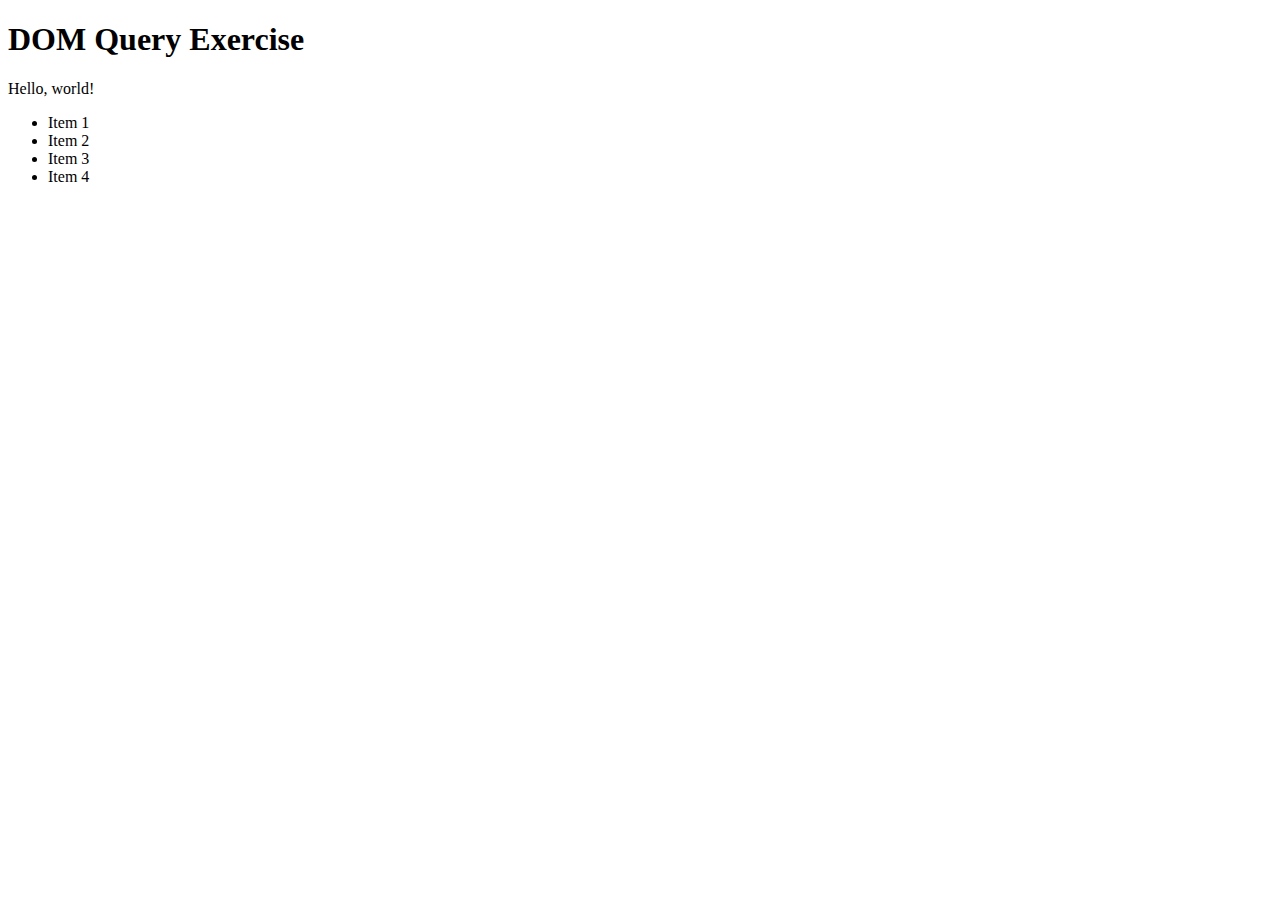
<file: 11-dom-manipulation/assignments/dom-hw-1/index.html>
<!DOCTYPE html>
<html>
  <head>
    <title>DOM Query Exercise</title>
  </head>
  <body>
    <div id="container">
      <h1>DOM Query Exercise</h1>
      <p>Hello, world!</p>
      <ul id="my-list">
        <li class="item">Item 1</li>
        <li class="item">Item 2</li>
        <li class="item">Item 3</li>
      </ul>
    </div>
  </body>
  <script src="script.js"></script>
</html>
</file>
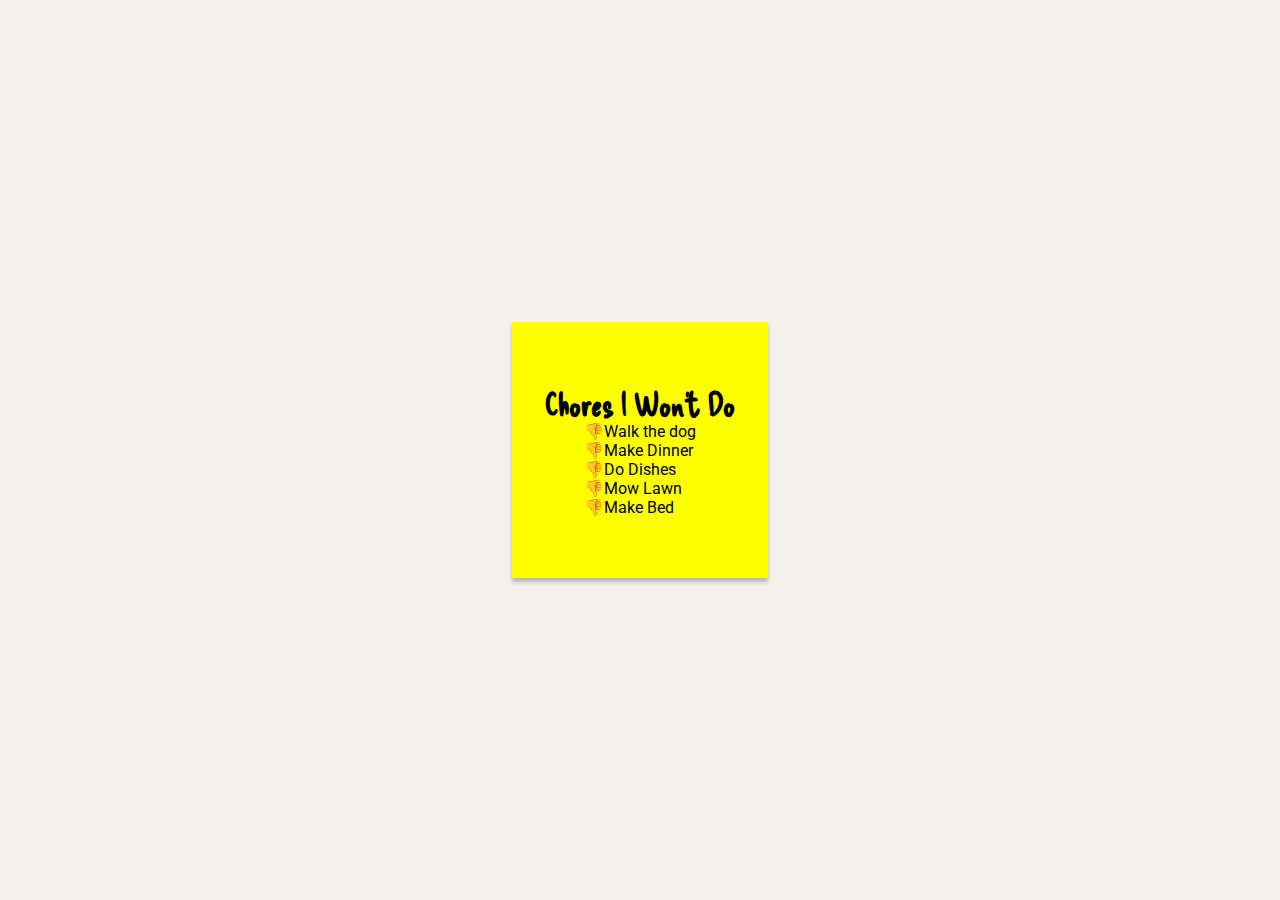
<file: 11-dom-manipulation/practice/append-child-loop-example/index.html>
<!DOCTYPE html>
<html>
    <head>
        <title>Append child</title>
        <link rel='stylesheet' href="styles.css"/>
    </head>
    <body>
        <main id="main">
            <h1>Chores I Won't Do</h1>
        </main>
        <script src="script.js"> </script> 
    </body>
</html>
</file>
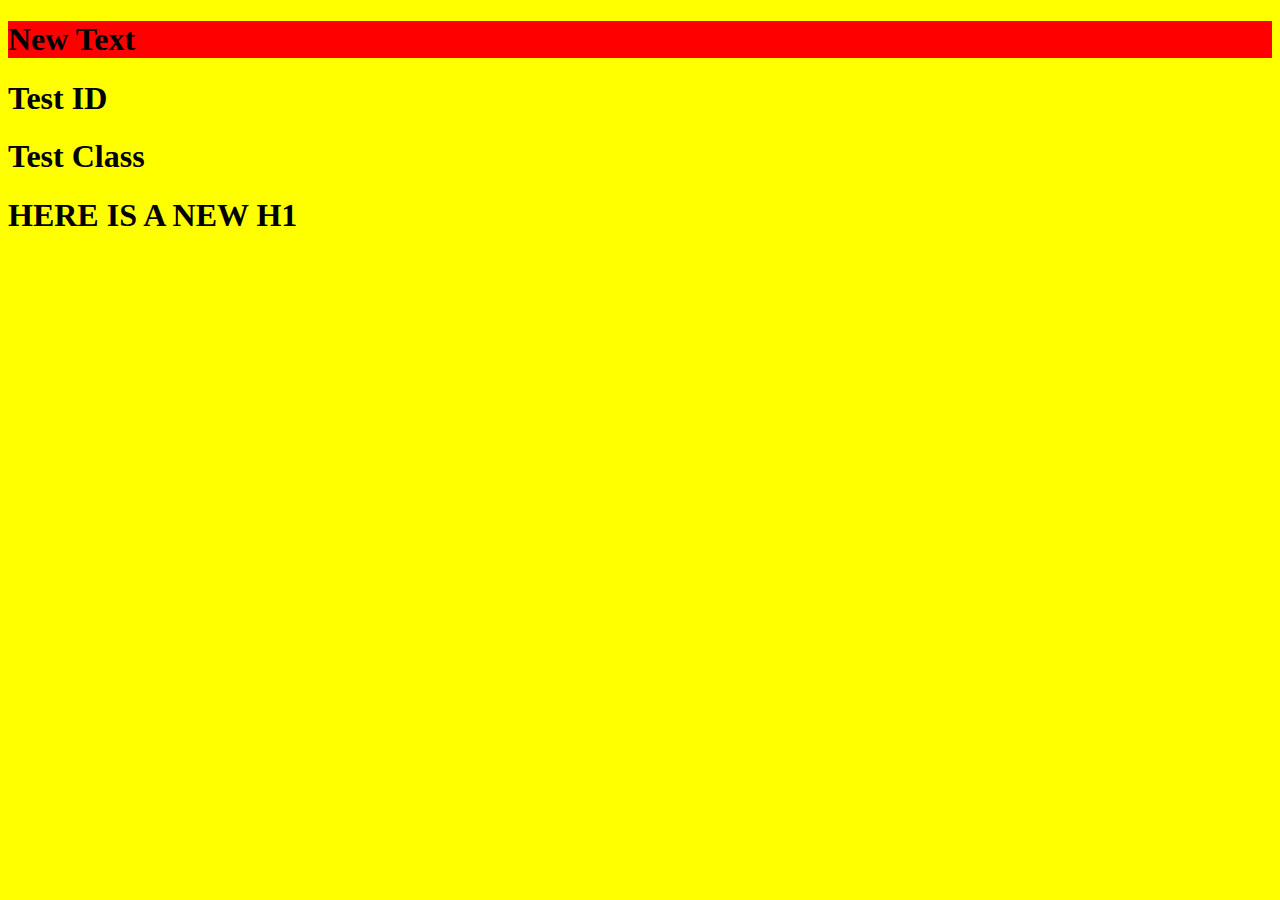
<file: 11-dom-manipulation/practice/dom-practice/index.html>
<!DOCTYPE html>
<html lang="en">
<head>
    <meta charset="UTF-8">
    <meta http-equiv="X-UA-Compatible" content="IE=edge">
    <meta name="viewport" content="width=device-width, initial-scale=1.0">
    <link rel="stylesheet" href="styles.css">
    <title>DOM Practice</title>
</head>
<body>
    <h1>DOM Manipulation!</h1>
    <h1 id="some-id">Test ID</h1>
    <h1 class="some-class">Test Class</h1>
    <!-- <div class="box">Div 1</div> -->
    <!-- <div class="box">Div 2</div>
    <div class="box">Div 3</div>
    <div class="box">Div 4</div>
     -->
<script src='script.js'></script>
</body>
</html>
</file>
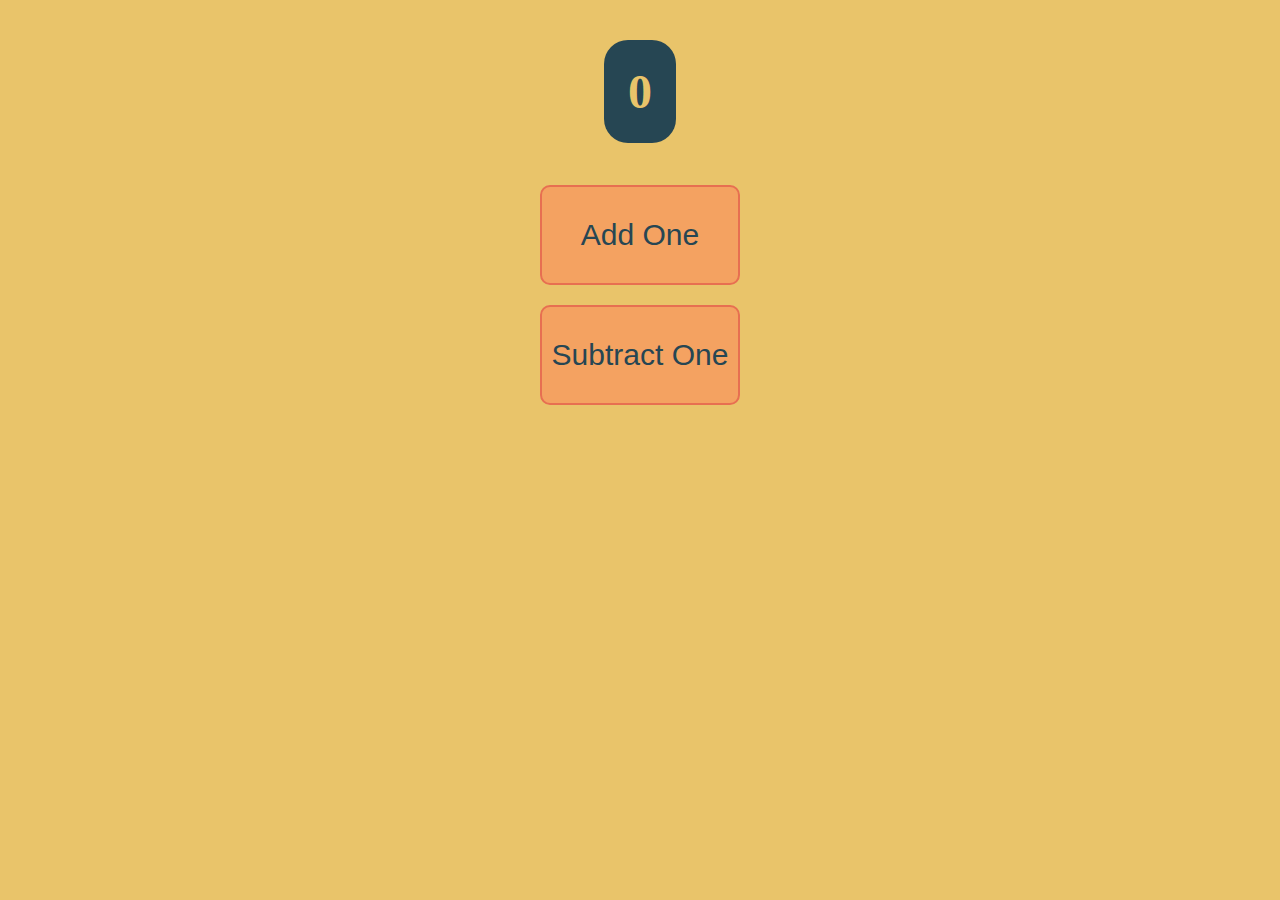
<file: 11-dom-manipulation/practice/event-practice-1/index.html>
<!DOCTYPE html>
<html>
    <head>
        <title>DOM-Practice-1</title>
        <link rel='stylesheet' href="styles.css"/>
    </head>
    <body>
       
        <script src="script.js"> </script> 
    </body>
</html>
</file>
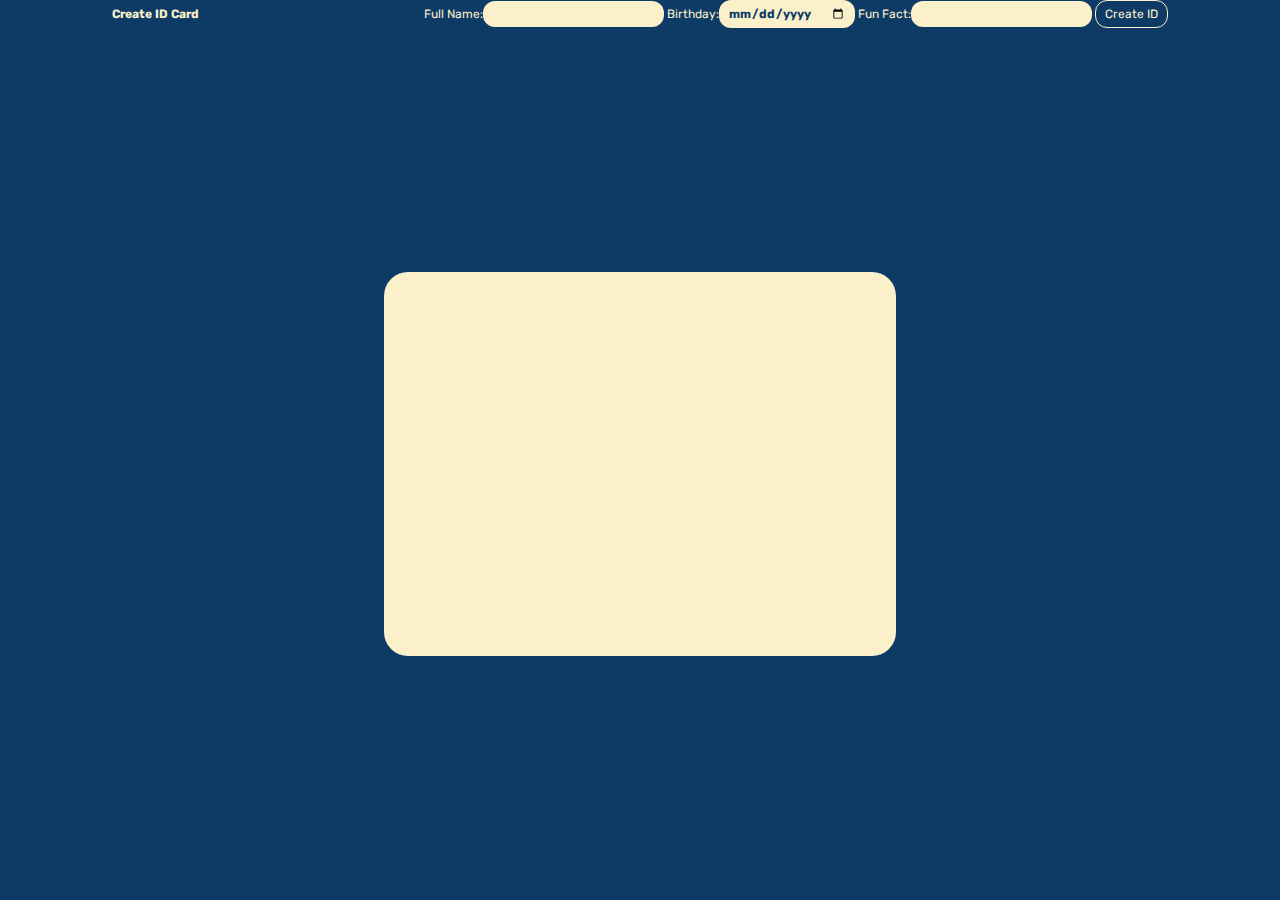
<file: 11-dom-manipulation/practice/ID-card-creator-example/index.html>
<!DOCTYPE html>
<html lang="en">
  <head>
    <title>ID Card Creator</title>
    <link rel="stylesheet" href="styles.css" />
  </head>
  <body>
    <header>
      <h1>Create ID Card</h1>
      <form id="form" value="submit">
        <label for="full-name"
          >Full Name:<input id="fullName" type="text" name="fullName"
        /></label>
        <label for="birthday"
          >Birthday:<input id="birthday" type="date" name="birthday"
        /></label>
        <label for="fact"
          >Fun Fact:<input id="fact" type="text" name="fact"
        /></label>
        <button class="create-btn">Create ID</button>
      </form>
    </header>
    <main class="id-card" id="id-card"></main>
    <pizza></pizza>
    <script src="script.js"></script>
  </body>
</html>
</file>
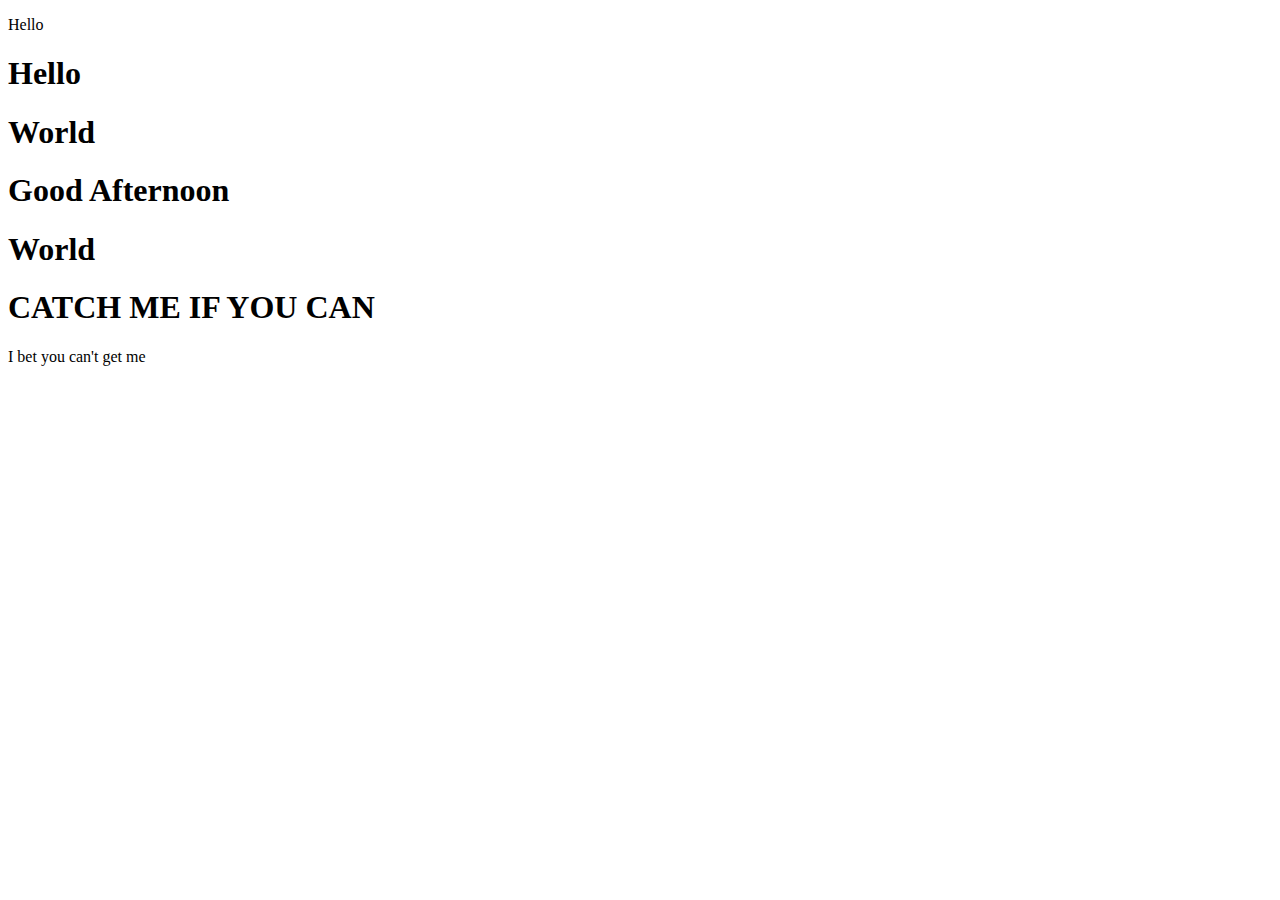
<file: 11-dom-manipulation/practice/practice-1/index.html>
<!DOCTYPE html>
<html lang="en">
<head>
    <title>Document</title>
</head>
    <body>
        <p id='test'>Hello</p>
        <h1 id='first'>Hello</h1>
        <h1 id='second'>World</h1>
        <h1>Good Afternoon</h1>
        <h1>World</h1>
        <h1 class="catch-me">CATCH ME IF YOU CAN</h2>
        <span>I bet you can't get me</span>
    </body>
    <script src="script.js"></script>
</html>
</file>
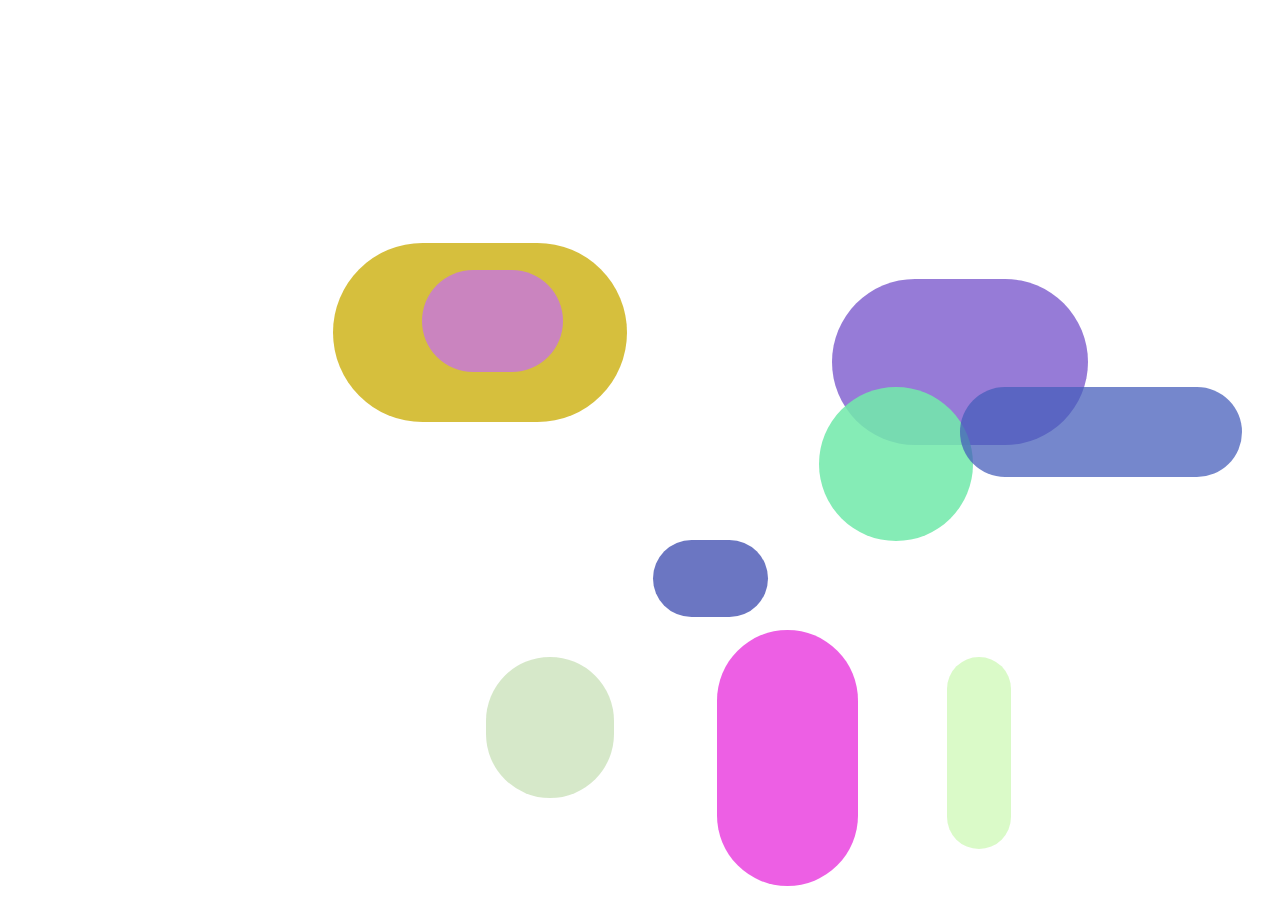
<file: 12-classes/practice/enemy-practice/index.html>
<!DOCTYPE html>
<html lang="en">
<head>
    <meta charset="UTF-8">
    <meta http-equiv="X-UA-Compatible" content="IE=edge">
    <meta name="viewport" content="width=device-width, initial-scale=1.0">
    <link rel="stylesheet" href="styles.css" />
    <script src="script.js" defer ></script>
        <title>enemies</title>
</head>
<body>
    
</body>
</html>
</file>
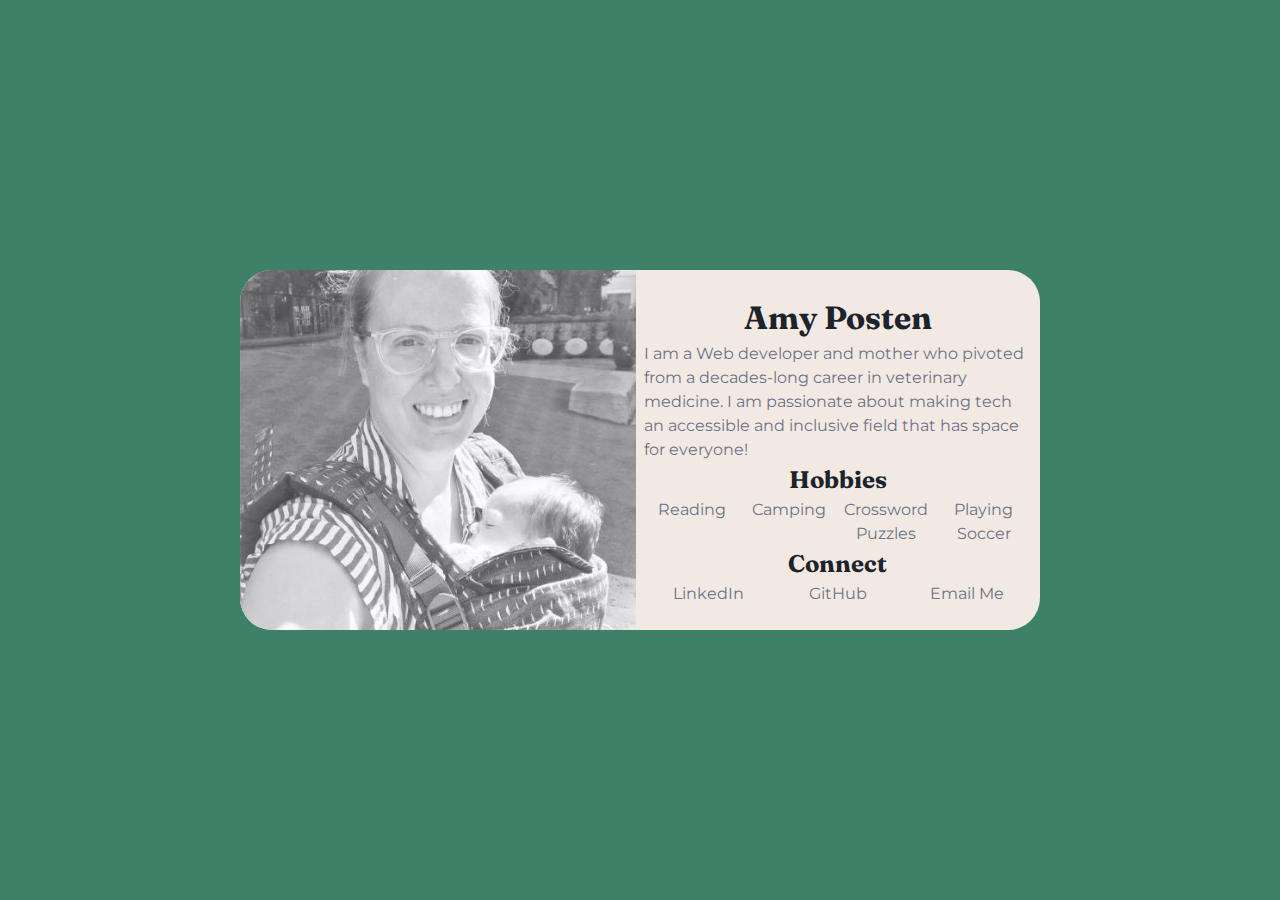
<file: 9-html/practice/about-me-site/index.html>
<!DOCTYPE html>
<html lang="en">
  <head>
    <meta charset="utf-8" />
    <meta name="viewport" content="width=device-width, initial-scale=1" />
    <meta name="description" content="A website about Amy Posten" />
    <link rel="stylesheet" href="styles.css" />
    <link
      rel="icon"
      href="data:image/svg+xml,<svg xmlns=%22http://www.w3.org/2000/svg%22 viewBox=%220 0 100 100%22><text y=%22.9em%22 font-size=%2290%22>🌈</text></svg>"
    />
    <title>All About Amy</title>
  </head>
  <body>
    <main>
      <section class="bio-container">
        <div class="amy-img"></div>
        <section class="text">
          <h1>Amy Posten</h1>
          <section class="bio-text">
            I am a Web developer and mother who pivoted from a decades-long
            career in veterinary medicine. I am passionate about making tech an
            accessible and inclusive field that has space for everyone!
          </section>
          <section class="list-section">
            <h2>Hobbies</h2>
            <ul class="list">
              <li>Reading</li>
              <li>Camping</li>
              <li>Crossword Puzzles</li>
              <li>Playing Soccer</li>
            </ul>
          </section>
          <section class="list-section">
            <h2>Connect</h2>
            <ul class="list">
              <li>
                <a href="https://www.linkedin.com/in/aeposten/" target="_blank"
                  >LinkedIn</a
                >
              </li>
              <li>
                <a href="https://github.com/aeposten" target="_blank">GitHub</a>
              </li>
              <li><a href="mailto:amy@amyposten.io">Email Me</a></li>
            </ul>
          </section>
        </section>
      </section>
    </main>
  </body>
</html>
</file>
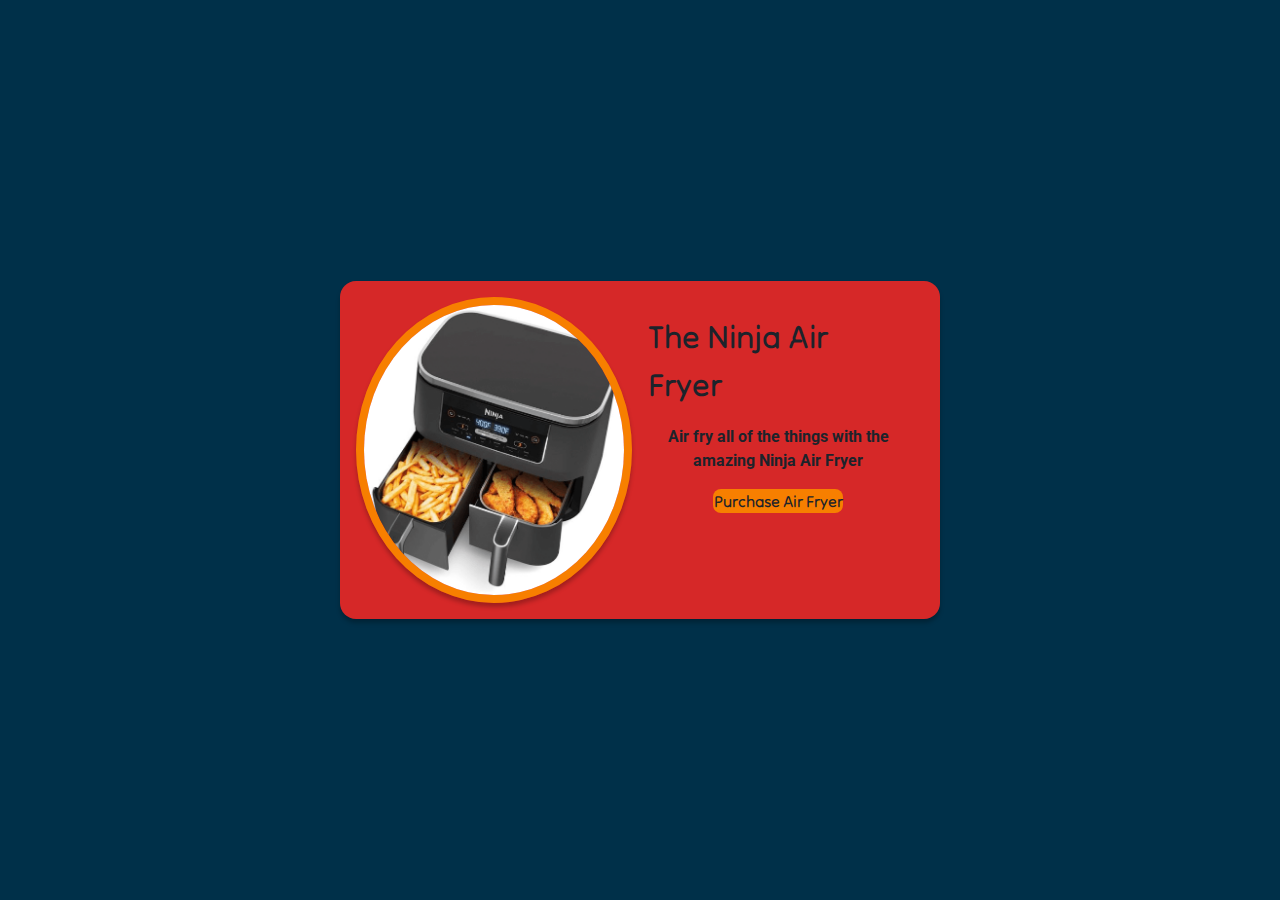
<file: 9-html/practice/product-page/index.html>
<!DOCTYPE html>
<html lang="en">
  <head>
    <meta charset="utf-8" />
    <meta name="viewport" content="width=device-width, initial-scale=1" />
    <meta name="description" content="A website about the Ninja Air Fryer" />
    <link rel="stylesheet" href="styles.css" />
    <link
      rel="icon"
      href="data:image/svg+xml,<svg xmlns=%22http://www.w3.org/2000/svg%22 viewBox=%220 0 100 100%22><text y=%22.9em%22 font-size=%2290%22>🍟</text></svg>"
    />
    <title>Ninja Air Fryer</title>
  </head>
  <body>
    <main>
      <img
        src="./img/air-fryer.png"
        alt="The ninja two drawer air fryer"
        class="air-fryer-pic"
      />
      <section class="info">
        <h1>The Ninja Air Fryer</h1>
        <section class="description">
          Air fry all of the things with the amazing Ninja Air Fryer
          <a
            href="https://www.amazon.com/Ninja-DZ201-2-Basket-Technology-Stainless/dp/B089TQWJKK/ref=asc_df_B089TQWJKK/?tag=hyprod-20&linkCode=df0&hvadid=459650416237&hvpos=&hvnetw=g&hvrand=18314522180044569188&hvpone=&hvptwo=&hvqmt=&hvdev=c&hvdvcmdl=&hvlocint=&hvlocphy=9032152&hvtargid=pla-951079295503&th=1"
            target="_blank"
            >Purchase Air Fryer</a
          >
        </section>
      </section>
    </main>
  </body>
</html>
</file>
<file: 11-dom-manipulation/practice/append-child-loop-example/styles.css>
@import url('https://fonts.googleapis.com/css2?family=Delicious+Handrawn&family=Roboto:wght@400;900&display=swap');


/* 
font-family: 'Delicious Handrawn', cursive;
font-family: 'Roboto', sans-serif; */

:root {
    --yellow: #ffff00;
    --gray: #f5f1ed;
    --box-shadow: 0 0.25em 0.25em rgba(0, 0, 0, 0.25);
}

* {
    margin: 0;
    -webkit-font-smoothing: antialiased;
}

h1 {
    font-family: 'Delicious Handrawn', cursive;
}

body {
    width: 100vw;
    height: 100vh;
    display: flex;
    flex-direction: column;
    justify-content: center;
    align-items: center;
    background-color: var(--gray);
}

main {
    width: 20vw;
    height: 20vw;
    display: flex;
    flex-direction: column;
    justify-content: center;
    align-items: center;
    font-family: 'Roboto', sans-serif;
    background-color: var(--yellow);
    box-shadow: var(--box-shadow);
}

ul {
    padding: 0;
    list-style: none;
}

li::before {
    content: '👎'
}
</file>
<file: 11-dom-manipulation/practice/dom-practice/styles.css>
.box {
    background-color: darkred;
    height: 200px;
    width: 200px;
    margin: 10px;
    color: white;
}


.makePink{
    background-color: pink;
}

.removeItem{
    display: none;
}

.container {
    width: 100%;
    height: 100%;
    background-color: black;
    display: flex;
    flex-wrap: wrap;
}
</file>
<file: 11-dom-manipulation/practice/event-practice-1/styles.css>
body {
  display: flex;
  flex-direction: column;
  align-items: center;
}

.button {
  width: 200px;
  height: 100px;
  margin: 10px;
  background-color: #f4a261;
  border: 2px solid #e76f51;
  border-radius: 10px;
  font-size: 30px;
  color:#264653;
  cursor: pointer;
}

button:hover, button:focus {
  text-decoration: underline;
}
.box {
  width: 100px;
  height: 100px;
  background-color: #2a9d8f;
  border: 2px solid #264653;
  border-radius: 10px;
  text-align: center;
}
</file>
<file: 11-dom-manipulation/practice/ID-card-creator-example/styles.css>
@import url("https://fonts.googleapis.com/css2?family=Rubik:wght@400;800&display=swap");

:root {
    --blue: #0d3b66;
    --cream: #faf0ca;
    --yellow: #f4d35e;
}
* {
  margin: 0;
  -webkit-font-smoothing: antialiased;
}

body {
    width: 100vw;
    height: 100vh;
    display: flex;
    flex-direction: column;
    justify-content: space-between;
    align-items: center;
    box-sizing: border-box;
    background-color: var(--blue);
    font-family: 'Rubik', sans-serif;
    color: var(--cream);
    font-size: 0.75rem;
}

input,
button,
textarea,
select {
  font: inherit;
}

header {
    width: 100%;
    display: flex;
    justify-content: space-around;
    align-items: center;
}

h1 {
    height: 100%;
    display: flex;
    align-items: center;
    font-size: 0.75rem;
}


input {
    padding: 0.5em 0.75em;
    background-color: var(--cream);
    border: none;
    border-radius: 1em;
    font-weight: bold;
    color: var(--blue);
}

button {
    padding: 0.5em 0.75em;
    background-color: var(--blue);
    border: 0.1em solid var(--cream);
    border-radius: 1em;
    color: var(--cream);
}

button:hover, button:focus {
    background-color: var(--cream);
    color: var(--blue);
    font-weight: bold;
}

main {
    width: 40vw;
    height: 30vw;
    display: flex;
    flex-direction: column;
    align-items: center;
    justify-content: space-evenly;
    background-color: var(--cream);
    color: var(--blue);
    border-radius: 2em;
}


img {
    display: block;
    width: 40%;
    border-radius: 50%;
  }
</file>
<file: 12-classes/practice/enemy-practice/styles.css>
* {
    margin: 0;
}

body {
    width: 50vw;
    height: 50vh;
    display: flex;
    justify-content: center;
    align-items: center;
}
</file>
<file: 9-html/practice/about-me-site/styles.css>
@import url("https://fonts.googleapis.com/css2?family=Fraunces:opsz,wght@9..144,700&family=Montserrat:wght@500;700&display=swap");
*, *::before, *::after {
    box-sizing: border-box;
  }

  :root {
    --cream: #f2eae2;
    --gunmetal: #1c232b;
    --grey: #6c7289;
    --green: #3d8168;
    --dkgreen: #1A4032
  }

  * {
    margin: 0;
  }

  html, body {
    height: 100%;
  }
  input, button, textarea, select {
    font: inherit;
  }
  p, h1, h2, h3, h4, h5, h6 {
    overflow-wrap: break-word;
  }
  #root, #__next {
    isolation: isolate;
  }

  body {
    width: 100vw;
    display: flex;
    justify-content: center;
    align-items: center;
    line-height: 1.5;
    background-color: var(--green);
    -webkit-font-smoothing: antialiased;
    font-family: "Montserrat", sans-serif;
    color: var(--grey);
  }

  .bio-container {
    width: 90vw;
    display: flex;
    flex-direction: column;
    align-items: center;
    background-color: var(--cream);
    border-radius: 2em;
  }

  .amy-img {
    width: 100%;
    height: 40vh;
    background-image: url("./img/amy.jpg");
    background-size: cover;
    background-position: center;
    background-repeat: no-repeat;
    border-radius: 2em 2em 0 0;
  }

.text {
    padding: 0.5em;
}

h1 {
    font-family: "Fraunces", serif;
    font-size: 2rem;
    color: var(--gunmetal);
}
  
h2 {
    text-align: center;
    font-family: "Fraunces", serif;
    color: var(--gunmetal);
}

.text {
    width: 100%;
    display: flex;
    flex-direction: column;
    justify-content: center;
    align-items: center;
}

.list-section {
    width: 100%;
    display: flex;
    flex-direction: column;
    justify-content: center;
    align-items: center;
}
.list {
    padding: 0;
    display: flex;
    width: 100%;
    text-align: center;
}

li {
    width: 100%;
    list-style: none;
}

a {
    color: var(--grey);
    text-decoration: none;
    cursor: pointer;
}

a:hover, a:focus {
    text-decoration: underline;
}

@media (min-width: 500px) {
    .bio-container {
        max-width: 800px;
        flex-direction: row;
    }

    .amy-img {
        border-radius: 2em 0 0 2em;
    }

}
</file>
<file: 9-html/practice/product-page/styles.css>
@import url('https://fonts.googleapis.com/css2?family=Roboto:wght@400;700&family=Tilt+Neon&display=swap');

:root {
    --blue: #003049;
    --red: #d62828;
    --orange: #f77f00;
    --gunmetal: #1c232b;
    --box-shadow: 0 0.25em 0.25em rgba(0, 0, 0, 0.25);
}
*, *::before, *::after {
    box-sizing: border-box;
  }
  * {
    margin: 0;
  }

  body {
    width: 100vw;
    height: 100vh;
    display: flex;
    justify-content: center;
    align-items: center;
    background-color: var(--blue);
    color: var(--gunmetal);
    font-family: 'Roboto', sans-serif;
    font-weight: bold;
    line-height: 1.5;
    -webkit-font-smoothing: antialiased;
  }

  main {
    width: 60vw;
    max-width: 600px;
    display: flex;
    justify-content: space-between;
    padding: 1em;
    border-radius: 1em;
    background-color: var(--red);
    box-shadow: var(--box-shadow);
  }

  img {
    flex: 1;
    width: 10vw;
    border-radius: 50%;
    border: 0.5em solid var(--orange);
    box-shadow: var(--box-shadow);
  }

  .info {
    width: 100%;
    height: 100%;
    display: flex;
    flex-direction: column;
    justify-content: center;
    align-items: center;
    gap: 1em;
    margin: 1em;
    flex: 1;
  }
  h1 {
    font-family: 'Tilt Neon', cursive;
  }
  .description {
    width: 100%;
    height: 100%;
    display: flex;
    flex-direction: column;
    justify-content: center;
    align-items: center;
    gap: 1em;
    text-align: center;
  }


  a {
    width: 50%;
    display: block;
    background-color: var(--orange);
    border-radius: 0.5em;
 
    color: var(--gunmetal);
    text-align: center;
    text-decoration: none;
    font-family: 'Tilt Neon', cursive;
  }

  a:hover, a:focus {
    text-decoration: underline;
    box-shadow: var(--box-shadow);
  }
</file>
